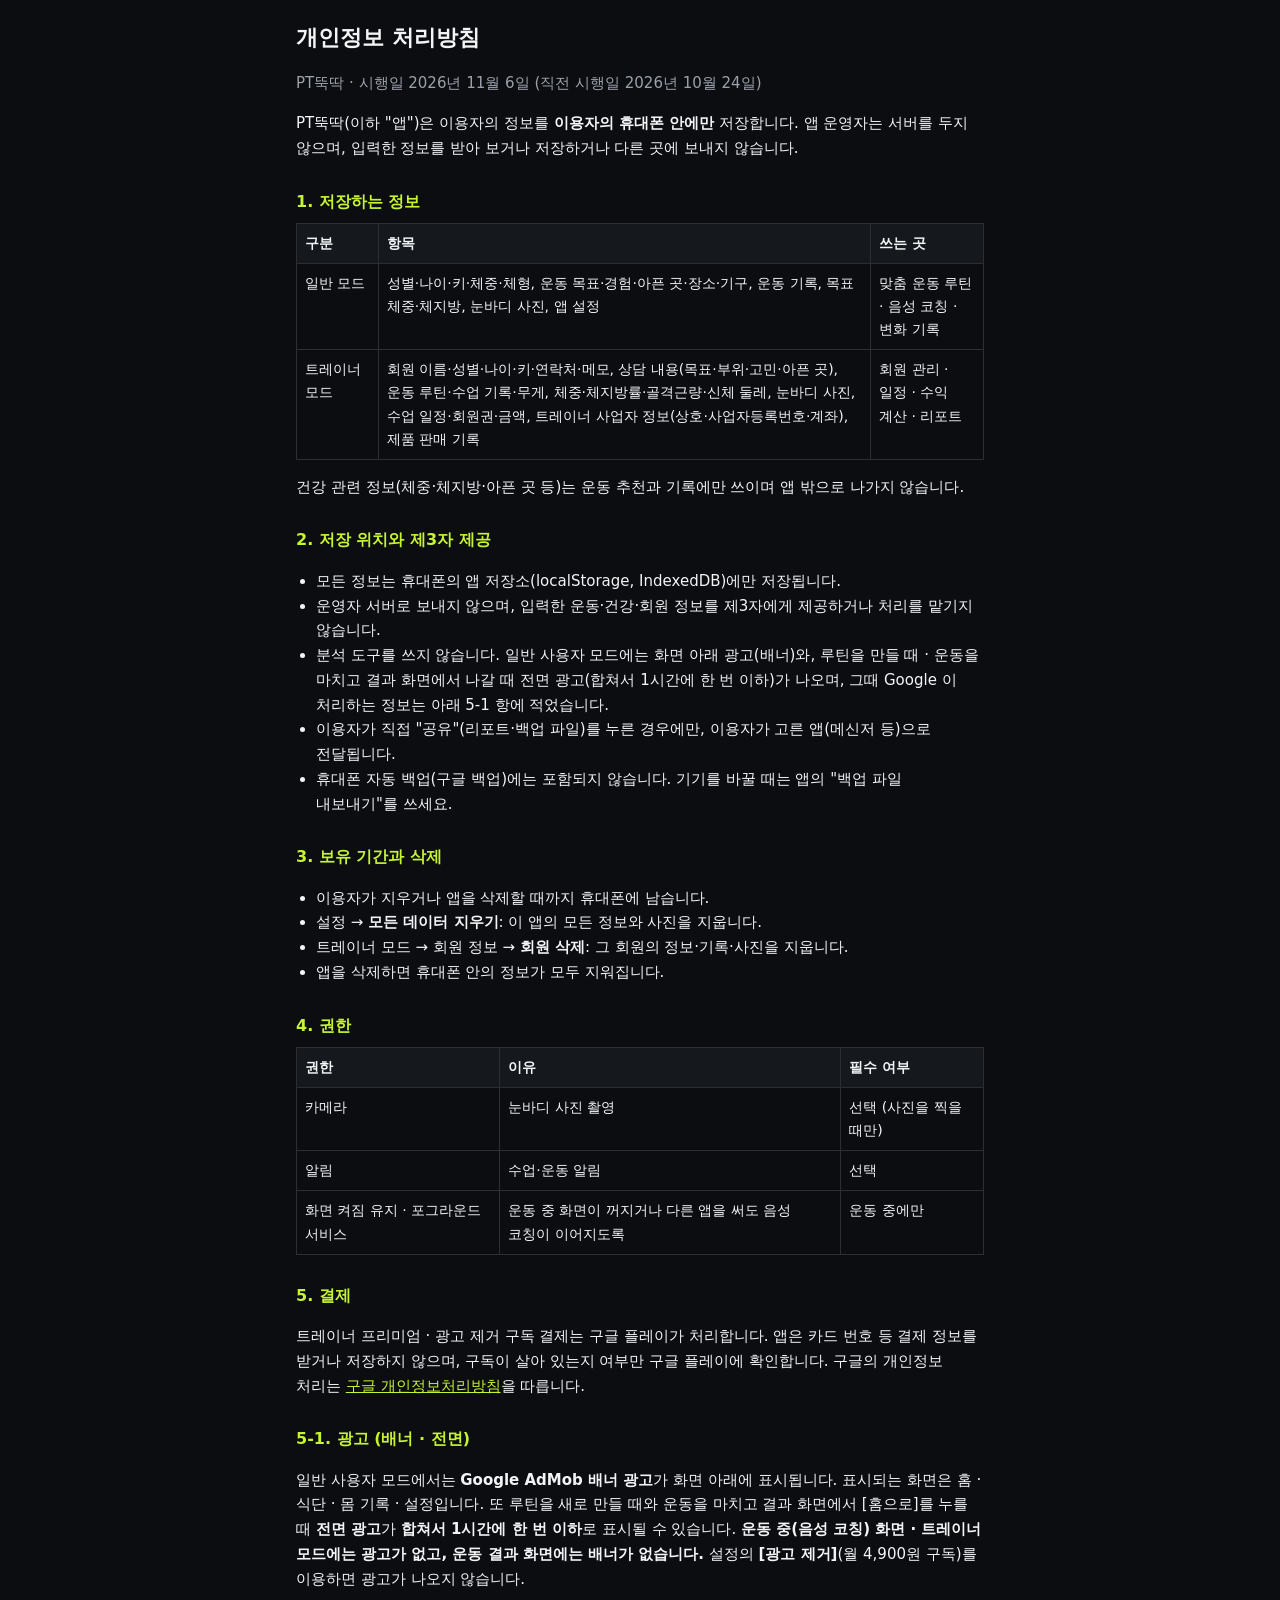
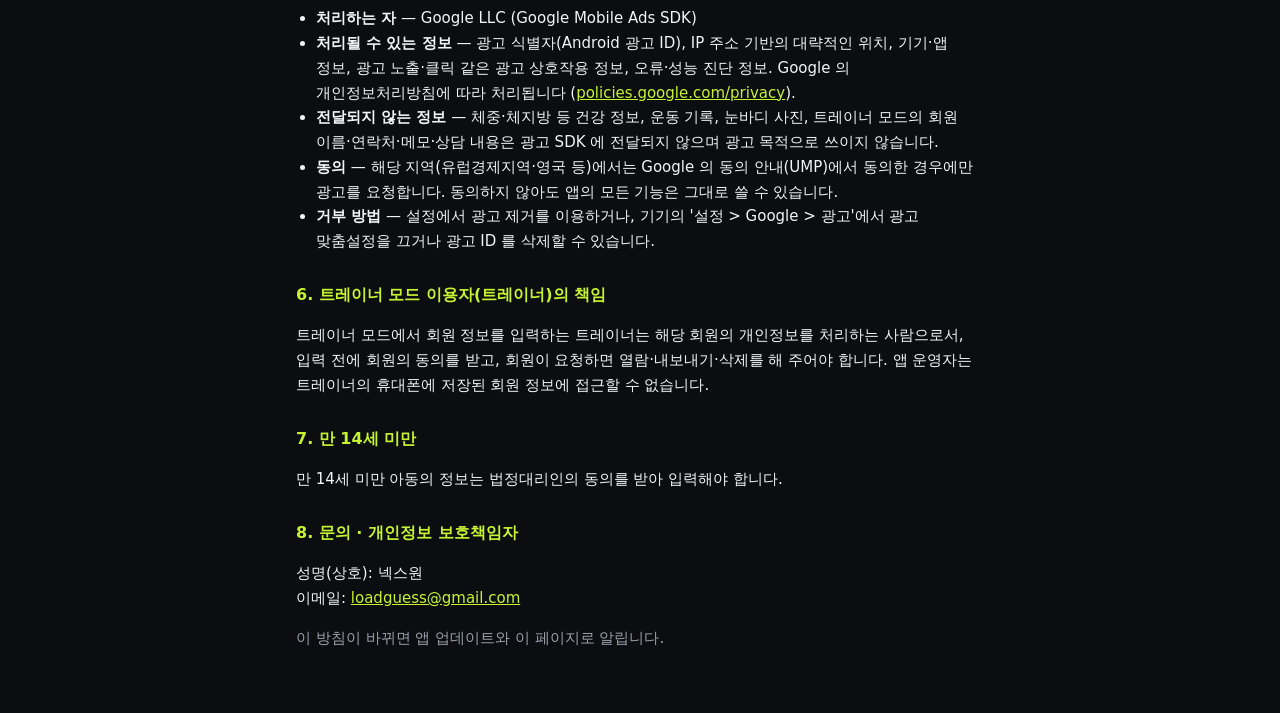
<file: index.html>
<!doctype html>
<html lang="ko"><head><meta charset="utf-8"><meta name="viewport" content="width=device-width, initial-scale=1">
<title>PT뚝딱 개인정보 처리방침</title><link rel="stylesheet" href="legal.css"></head>
<body><main>
<h1>개인정보 처리방침</h1>
<p class="sub">PT뚝딱 · 시행일 2026년 11월 6일 (직전 시행일 2026년 10월 24일)</p>

<p>PT뚝딱(이하 "앱")은 이용자의 정보를 <b>이용자의 휴대폰 안에만</b> 저장합니다. 앱 운영자는 서버를 두지 않으며, 입력한 정보를 받아 보거나 저장하거나 다른 곳에 보내지 않습니다.</p>

<h2>1. 저장하는 정보</h2>
<table>
<tr><th>구분</th><th>항목</th><th>쓰는 곳</th></tr>
<tr><td>일반 모드</td><td>성별·나이·키·체중·체형, 운동 목표·경험·아픈 곳·장소·기구, 운동 기록, 목표 체중·체지방, 눈바디 사진, 앱 설정</td><td>맞춤 운동 루틴 · 음성 코칭 · 변화 기록</td></tr>
<tr><td>트레이너 모드</td><td>회원 이름·성별·나이·키·연락처·메모, 상담 내용(목표·부위·고민·아픈 곳), 운동 루틴·수업 기록·무게, 체중·체지방률·골격근량·신체 둘레, 눈바디 사진, 수업 일정·회원권·금액, 트레이너 사업자 정보(상호·사업자등록번호·계좌), 제품 판매 기록</td><td>회원 관리 · 일정 · 수익 계산 · 리포트</td></tr>
</table>
<p>건강 관련 정보(체중·체지방·아픈 곳 등)는 운동 추천과 기록에만 쓰이며 앱 밖으로 나가지 않습니다.</p>

<h2>2. 저장 위치와 제3자 제공</h2>
<ul>
<li>모든 정보는 휴대폰의 앱 저장소(localStorage, IndexedDB)에만 저장됩니다.</li>
<li>운영자 서버로 보내지 않으며, 입력한 운동·건강·회원 정보를 제3자에게 제공하거나 처리를 맡기지 않습니다.</li>
<li>분석 도구를 쓰지 않습니다. 일반 사용자 모드에는 화면 아래 광고(배너)와, 루틴을 만들 때 · 운동을 마치고 결과 화면에서 나갈 때 전면 광고(합쳐서 1시간에 한 번 이하)가 나오며, 그때 Google 이 처리하는 정보는 아래 5-1 항에 적었습니다.</li>
<li>이용자가 직접 "공유"(리포트·백업 파일)를 누른 경우에만, 이용자가 고른 앱(메신저 등)으로 전달됩니다.</li>
<li>휴대폰 자동 백업(구글 백업)에는 포함되지 않습니다. 기기를 바꿀 때는 앱의 "백업 파일 내보내기"를 쓰세요.</li>
</ul>

<h2>3. 보유 기간과 삭제</h2>
<ul>
<li>이용자가 지우거나 앱을 삭제할 때까지 휴대폰에 남습니다.</li>
<li>설정 → <b>모든 데이터 지우기</b>: 이 앱의 모든 정보와 사진을 지웁니다.</li>
<li>트레이너 모드 → 회원 정보 → <b>회원 삭제</b>: 그 회원의 정보·기록·사진을 지웁니다.</li>
<li>앱을 삭제하면 휴대폰 안의 정보가 모두 지워집니다.</li>
</ul>

<h2>4. 권한</h2>
<table>
<tr><th>권한</th><th>이유</th><th>필수 여부</th></tr>
<tr><td>카메라</td><td>눈바디 사진 촬영</td><td>선택 (사진을 찍을 때만)</td></tr>
<tr><td>알림</td><td>수업·운동 알림</td><td>선택</td></tr>
<tr><td>화면 켜짐 유지 · 포그라운드 서비스</td><td>운동 중 화면이 꺼지거나 다른 앱을 써도 음성 코칭이 이어지도록</td><td>운동 중에만</td></tr>
</table>

<h2>5. 결제</h2>
<p>트레이너 프리미엄 · 광고 제거 구독 결제는 구글 플레이가 처리합니다. 앱은 카드 번호 등 결제 정보를 받거나 저장하지 않으며, 구독이 살아 있는지 여부만 구글 플레이에 확인합니다. 구글의 개인정보 처리는 <a href="https://policies.google.com/privacy" target="_blank" rel="noopener">구글 개인정보처리방침</a>을 따릅니다.</p>

<h2>5-1. 광고 (배너 · 전면)</h2>
<p>일반 사용자 모드에서는 <b>Google AdMob 배너 광고</b>가 화면 아래에 표시됩니다. 표시되는 화면은 홈 · 식단 · 몸 기록 · 설정입니다. 또 루틴을 새로 만들 때와 운동을 마치고 결과 화면에서 [홈으로]를 누를 때 <b>전면 광고</b>가 <b>합쳐서 1시간에 한 번 이하</b>로 표시될 수 있습니다. <b>운동 중(음성 코칭) 화면 · 트레이너 모드에는 광고가 없고, 운동 결과 화면에는 배너가 없습니다.</b> 설정의 <b>[광고 제거]</b>(월 4,900원 구독)를 이용하면 광고가 나오지 않습니다.</p>
<ul>
<li><b>처리하는 자</b> — Google LLC (Google Mobile Ads SDK)</li>
<li><b>처리될 수 있는 정보</b> — 광고 식별자(Android 광고 ID), IP 주소 기반의 대략적인 위치, 기기·앱 정보, 광고 노출·클릭 같은 광고 상호작용 정보, 오류·성능 진단 정보. Google 의 개인정보처리방침에 따라 처리됩니다 (<a href="https://policies.google.com/privacy">policies.google.com/privacy</a>).</li>
<li><b>전달되지 않는 정보</b> — 체중·체지방 등 건강 정보, 운동 기록, 눈바디 사진, 트레이너 모드의 회원 이름·연락처·메모·상담 내용은 광고 SDK 에 전달되지 않으며 광고 목적으로 쓰이지 않습니다.</li>
<li><b>동의</b> — 해당 지역(유럽경제지역·영국 등)에서는 Google 의 동의 안내(UMP)에서 동의한 경우에만 광고를 요청합니다. 동의하지 않아도 앱의 모든 기능은 그대로 쓸 수 있습니다.</li>
<li><b>거부 방법</b> — 설정에서 광고 제거를 이용하거나, 기기의 '설정 &gt; Google &gt; 광고'에서 광고 맞춤설정을 끄거나 광고 ID 를 삭제할 수 있습니다.</li>
</ul>

<h2>6. 트레이너 모드 이용자(트레이너)의 책임</h2>
<p>트레이너 모드에서 회원 정보를 입력하는 트레이너는 해당 회원의 개인정보를 처리하는 사람으로서, 입력 전에 회원의 동의를 받고, 회원이 요청하면 열람·내보내기·삭제를 해 주어야 합니다. 앱 운영자는 트레이너의 휴대폰에 저장된 회원 정보에 접근할 수 없습니다.</p>

<h2>7. 만 14세 미만</h2>
<p>만 14세 미만 아동의 정보는 법정대리인의 동의를 받아 입력해야 합니다.</p>

<h2>8. 문의 · 개인정보 보호책임자</h2>
<p>성명(상호): 넥스원<br>이메일: <a href="mailto:loadguess@gmail.com">loadguess@gmail.com</a></p>
<p class="sub">이 방침이 바뀌면 앱 업데이트와 이 페이지로 알립니다.</p>
</main></body></html>
</file>
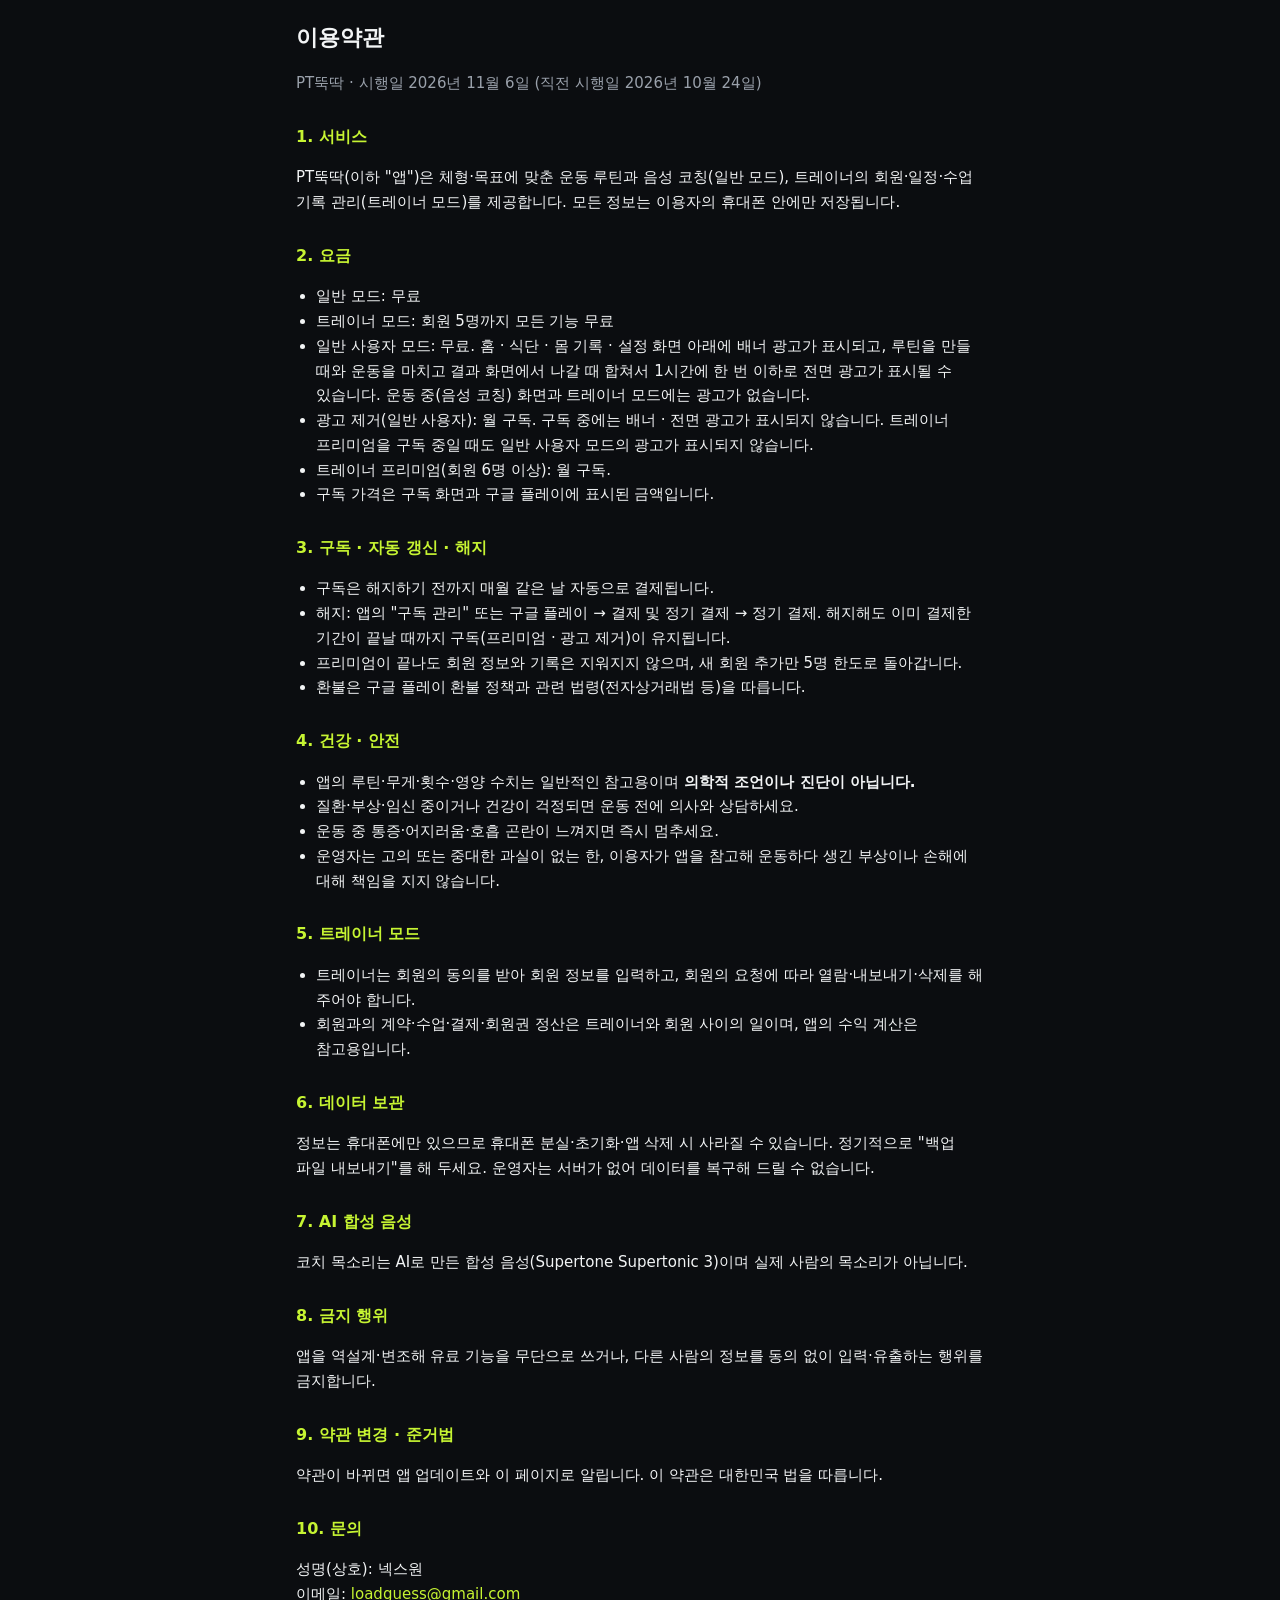
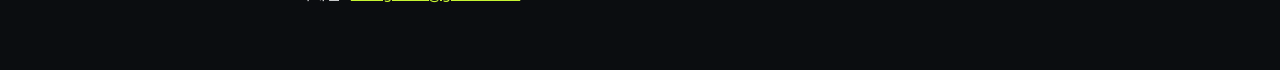
<file: terms.html>
<!doctype html>
<html lang="ko"><head><meta charset="utf-8"><meta name="viewport" content="width=device-width, initial-scale=1">
<title>PT뚝딱 이용약관</title><link rel="stylesheet" href="legal.css"></head>
<body><main>
<h1>이용약관</h1>
<p class="sub">PT뚝딱 · 시행일 2026년 11월 6일 (직전 시행일 2026년 10월 24일)</p>

<h2>1. 서비스</h2>
<p>PT뚝딱(이하 "앱")은 체형·목표에 맞춘 운동 루틴과 음성 코칭(일반 모드), 트레이너의 회원·일정·수업 기록 관리(트레이너 모드)를 제공합니다. 모든 정보는 이용자의 휴대폰 안에만 저장됩니다.</p>

<h2>2. 요금</h2>
<ul>
<li>일반 모드: 무료</li>
<li>트레이너 모드: 회원 5명까지 모든 기능 무료</li>
<li>일반 사용자 모드: 무료. 홈 · 식단 · 몸 기록 · 설정 화면 아래에 배너 광고가 표시되고, 루틴을 만들 때와 운동을 마치고 결과 화면에서 나갈 때 합쳐서 1시간에 한 번 이하로 전면 광고가 표시될 수 있습니다. 운동 중(음성 코칭) 화면과 트레이너 모드에는 광고가 없습니다.</li>
<li>광고 제거(일반 사용자): 월 구독. 구독 중에는 배너 · 전면 광고가 표시되지 않습니다. 트레이너 프리미엄을 구독 중일 때도 일반 사용자 모드의 광고가 표시되지 않습니다.</li>
<li>트레이너 프리미엄(회원 6명 이상): 월 구독.</li>
<li>구독 가격은 구독 화면과 구글 플레이에 표시된 금액입니다.</li>
</ul>

<h2>3. 구독 · 자동 갱신 · 해지</h2>
<ul>
<li>구독은 해지하기 전까지 매월 같은 날 자동으로 결제됩니다.</li>
<li>해지: 앱의 "구독 관리" 또는 구글 플레이 → 결제 및 정기 결제 → 정기 결제. 해지해도 이미 결제한 기간이 끝날 때까지 구독(프리미엄 · 광고 제거)이 유지됩니다.</li>
<li>프리미엄이 끝나도 회원 정보와 기록은 지워지지 않으며, 새 회원 추가만 5명 한도로 돌아갑니다.</li>
<li>환불은 구글 플레이 환불 정책과 관련 법령(전자상거래법 등)을 따릅니다.</li>
</ul>

<h2>4. 건강 · 안전</h2>
<ul>
<li>앱의 루틴·무게·횟수·영양 수치는 일반적인 참고용이며 <b>의학적 조언이나 진단이 아닙니다.</b></li>
<li>질환·부상·임신 중이거나 건강이 걱정되면 운동 전에 의사와 상담하세요.</li>
<li>운동 중 통증·어지러움·호흡 곤란이 느껴지면 즉시 멈추세요.</li>
<li>운영자는 고의 또는 중대한 과실이 없는 한, 이용자가 앱을 참고해 운동하다 생긴 부상이나 손해에 대해 책임을 지지 않습니다.</li>
</ul>

<h2>5. 트레이너 모드</h2>
<ul>
<li>트레이너는 회원의 동의를 받아 회원 정보를 입력하고, 회원의 요청에 따라 열람·내보내기·삭제를 해 주어야 합니다.</li>
<li>회원과의 계약·수업·결제·회원권 정산은 트레이너와 회원 사이의 일이며, 앱의 수익 계산은 참고용입니다.</li>
</ul>

<h2>6. 데이터 보관</h2>
<p>정보는 휴대폰에만 있으므로 휴대폰 분실·초기화·앱 삭제 시 사라질 수 있습니다. 정기적으로 "백업 파일 내보내기"를 해 두세요. 운영자는 서버가 없어 데이터를 복구해 드릴 수 없습니다.</p>

<h2>7. AI 합성 음성</h2>
<p>코치 목소리는 AI로 만든 합성 음성(Supertone Supertonic 3)이며 실제 사람의 목소리가 아닙니다.</p>

<h2>8. 금지 행위</h2>
<p>앱을 역설계·변조해 유료 기능을 무단으로 쓰거나, 다른 사람의 정보를 동의 없이 입력·유출하는 행위를 금지합니다.</p>

<h2>9. 약관 변경 · 준거법</h2>
<p>약관이 바뀌면 앱 업데이트와 이 페이지로 알립니다. 이 약관은 대한민국 법을 따릅니다.</p>

<h2>10. 문의</h2>
<p>성명(상호): 넥스원<br>이메일: <a href="mailto:loadguess@gmail.com">loadguess@gmail.com</a></p>
</main></body></html>
</file>
<file: legal.css>
/* 처리방침 · 약관 · 라이선스 — 앱 안(iframe)과 공개 웹 양쪽에서 같은 파일 */
:root { --bg:#0B0D10; --surface:#15181D; --line:#2A2F37; --text:#F2F4F5; --sub:#9AA1AB; --accent:#C6F432; color-scheme:dark; }
* { box-sizing:border-box; }
body { margin:0; background:var(--bg); color:var(--text); font:15px/1.65 system-ui,-apple-system,"Apple SD Gothic Neo","Noto Sans KR",sans-serif; word-break:keep-all; }
main { max-width:720px; margin:0 auto; padding:20px 16px 48px; }
h1 { font-size:22px; margin:0 0 4px; }
h2 { font-size:16px; margin:28px 0 8px; color:var(--accent); }
p, li { color:var(--text); }
.sub, small { color:var(--sub); }
ul { padding-left:20px; }
table { width:100%; border-collapse:collapse; font-size:14px; }
th, td { border:1px solid var(--line); padding:8px; text-align:left; vertical-align:top; }
th { background:var(--surface); }
a { color:var(--accent); }
.todo { background:#3a2a00; color:#FFB547; padding:0 4px; border-radius:4px; }
</file>
